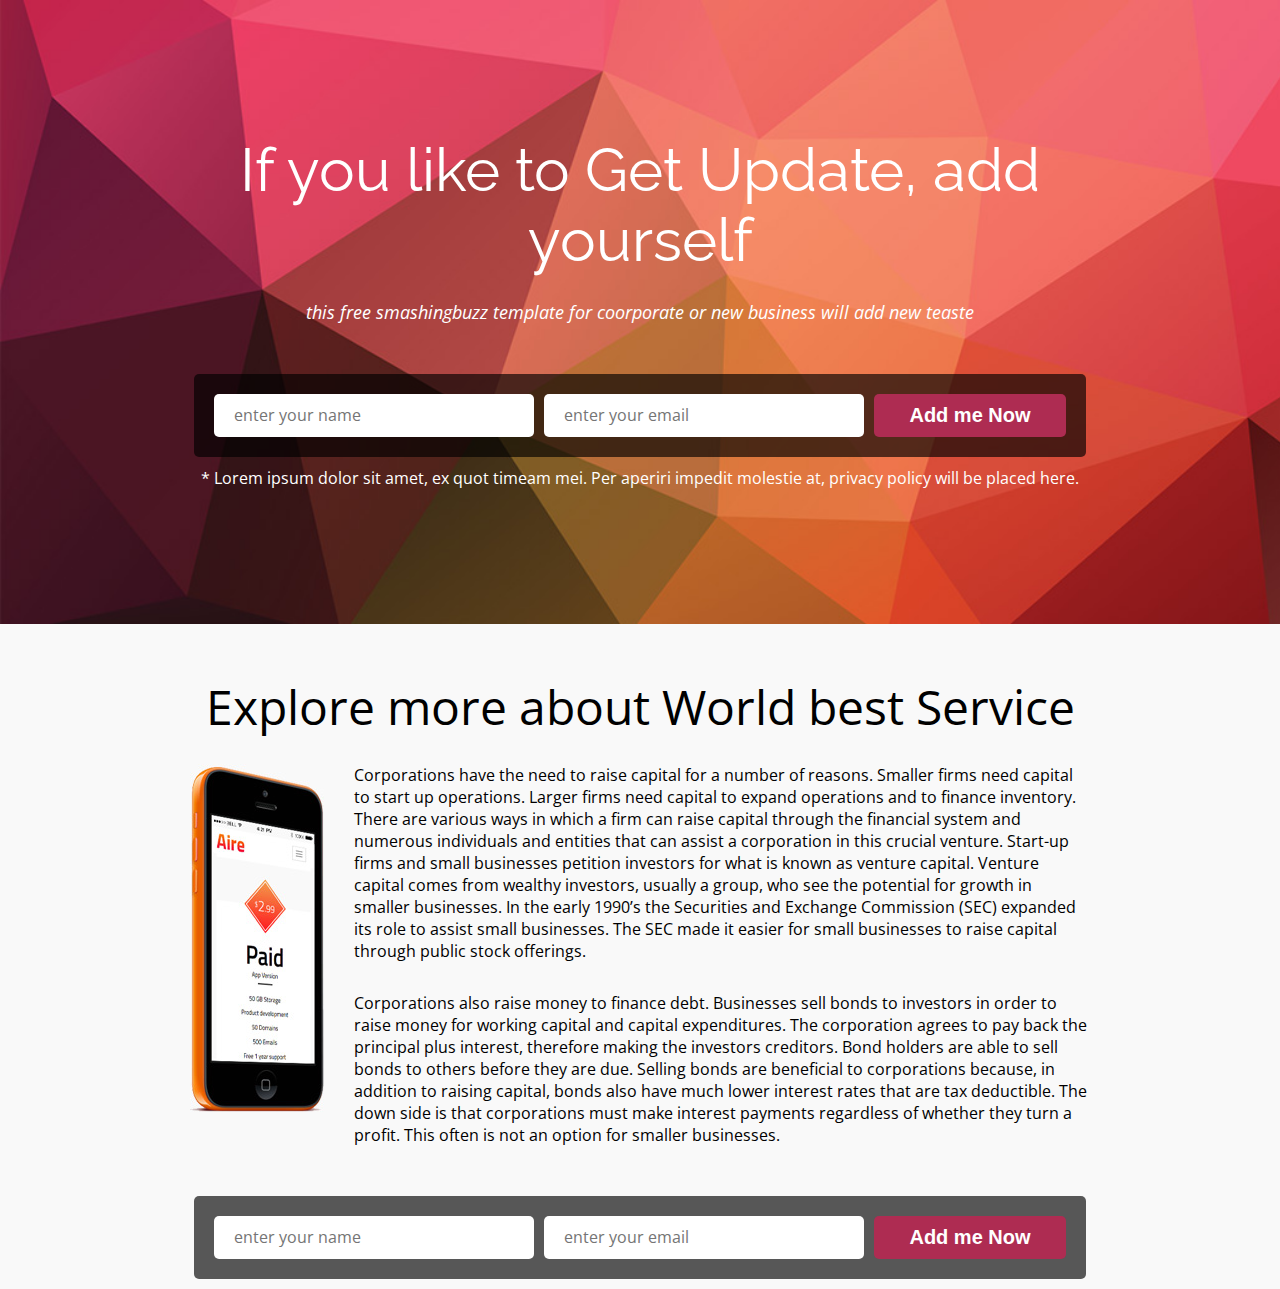
<file: business-template/index.html>
<!DOCTYPE HTML>
<html>
<head>
<meta charset="utf-8"> 
<link rel="stylesheet" type="text/css" href="css/style.css" />
<meta name="viewport" content="width=device-width, initial-scale=1.0">   <!--для адаптивности (страничка правильно масштабируется на различных экранах)-->
<link href="https://fonts.googleapis.com/css?family=Open+Sans:300,300i,400,700|Raleway:200&amp;subset=cyrillic-ext" rel="stylesheet">  <!--подкл шрифты-->

<title>Company name - home page</title>
</head>

<body>

<header>  <!--шапка сайта-->
	<h1>If you like to Get Update, add yourself</h1>
	<h3>this free smashingbuzz template for coorporate or new business will add new teaste</h3>
	
	<div class="subscribe">  <!-- форма подписки-->
		<form action="" method="post">
			<input type="text" name="name" placeholder="enter your name"> 
			<input type="email" name="email" placeholder="enter your email">
			<input type="submit" value="Add me Now">
		</form>
	</div>
	
		<p>* Lorem ipsum dolor sit amet, ex quot timeam mei. Per aperiri impedit molestie at, privacy policy will be placed here.</p>
</header>

	<section>   <!-- радел документа -->
		<article> <!-- содержание сайта-->
			<h1>Explore more about World best Service</h1>  <!--заголовок -->
			<img class="imgleft" src="img/phone.jpg" alt="smart">  <!-- изображение -->
			<p>Corporations have the need to raise capital for a number of reasons. Smaller firms need capital to start up operations. Larger firms need capital to expand operations and to finance inventory. There are various ways in which a firm can raise capital through the financial system and numerous individuals and entities that can assist a corporation in this crucial venture.
            Start-up firms and small businesses petition investors for what is known as venture capital. Venture capital comes from wealthy investors, usually a group, who see the potential for growth in smaller businesses. In the early 1990’s the Securities and Exchange Commission (SEC) expanded its role to assist small businesses. The SEC made it easier for small businesses to raise capital through public stock offerings.</p>

			<p>Corporations also raise money to finance debt. Businesses sell bonds to investors in order to raise money for working capital and capital expenditures. The corporation agrees to pay back the principal plus interest, therefore making the investors creditors. Bond holders are able to sell bonds to others before they are due. Selling bonds are beneficial to corporations because, in addition to raising capital, bonds also have much lower interest rates that are tax deductible. The down side is that corporations must make interest payments regardless of whether they turn a profit. This often is not an option for smaller businesses. </p>
		</article>
		<div class="subscribe">         <!--дублирую форму подписки-->
		<form action="" method="post">
			<input type="text" name="name" placeholder="enter your name"> 
			<input type="email" name="email" placeholder="enter your email">
			<input type="submit" value="Add me Now">
		</form>
	</div>
	</section> 
</body>
</html>
</file>
<file: business-template/css/style.css>
/* --------------- reset.css --------------- */
html, body, div, span, h1, h2, h3, h4, h5, h6, p, em, img, strong, sub, sup, b, u, i,  dl, dt, dd, ol, ul, li, fieldset, form, label, table, tbody, tfoot, thead, tr, th, td, article, aside, canvas, details, figcaption, figure, footer, header, hgroup, menu, nav, section, summary, time, mark, audio, video {
	margin: 0;
	padding: 0;
	border: 0;
	outline: 0;                               /* обнуляем отступы и убираем бордюры */
	vertical-align: baseline;          /* приводим все к одной базовой линии */
	background: transparent;      /* чтобы не проскакивали левые фоны, установленные по умолчанию */
	font-size: 100%;                     /* размер шрифта всем одинаковый */
}
a {                                      	     /* ссылка не в общем списке чтобы не сбрасывать outline по умолчанию */
	margin:0;
	padding:0;
	font-size:100%;
	vertical-align:baseline;
	background:transparent;
	outline:none;
}
table {						/* устраняем отступы между ячейками таблицы */
	border-collapse: collapse; 
	border-spacing: 0;
}
td, td img {
	vertical-align: top;			/* возвращаем привычное вертикальное выравнивание */
} 
input, select, button, textarea {
	margin: 0; 				/* убираем отступы по умолчанию для элементов форм (в частности для checkbox и radio) */
	font-size: 100%; 			/* делаем размер шрифтов везде одинаковым */
	outline: none;
}

input[type="checkbox"] { 		/* вертикальное выравнивание чекбоксов и радиобатонов относительно меток */
	vertical-align: bottom;
}
input[type="radio"] {
	vertical-align: text-bottom;
}
sub {
	vertical-align: sub;
	font-size: smaller;
}
sup {
	vertical-align: super;
	font-size: smaller;
}
article, aside, details, figcaption, figure, footer, header, hgroup, menu, nav, section {
	display:block;
}
nav ul {
	 list-style:none;
}
/* --------------- /reset.css --------------- */

/* --------------- базовые настройки ---------*/

html {
	min-height:100%; /* всегда показываем вертикальную полосу прокрутки  */
}
body {
	color: #000;
	text-align: left;
	font-size: 1em; /* используем безопасные шрифтовые CSS стеки */
	min-height:100%;
	background: #f9f9f9;
	font-family: 'Open Sans', sans-serif;
	
}
a, a:visited { /* порядок правил для ссылок имеет значение */
	color: #e6618c;
	text-decoration: underline;
}
a:hover {
	color: #fdf208;
	text-decoration:none;
}
a:focus, a:active {
	color: #c83867;
	text-decoration: underline;
}
h1, h2, h3, h4, h5, h6{
	font-weight:normal;
}
img{

	max-width:100%;
}
.clr{
	clear:both;
}
.clearfix:after {
    clear: both;
    content: "";
    display: table;
}
/* --------------- /базовые настройки ---------*/


/*------------------------мой код----------------------------*/

header {
	background-image: url(../img/header-bg.jpg);  /*url(images/1Template.jpg)*/
	color: #fff;
	text-align: center;
	padding: 135px; 20px; 90px; 20px;
	background-size: cover;    /*cover - размер img такой, чтобы его ширина и высота поместились в заданную область*/
	background-repeat: no-repeat;
}

header>h1 {
	font-size: 3.75em;
	font-family: "Raleway", sans-serif;
	margin-bottom: 25px; /*нижний отступ от заголовка h3*/ 
}

header>h3 {              /*стили для h3*/ 
	font-size: 1.125em;
	font-style: italic; 
	margin-bottom: 50px;
}

header > p {
  font-size: 0,75em;
}

.subscribe {
	background: rgba(0, 0, 0, 0.65);
	display: table; /*ширина фона background по ширине содержимого (форм отправки)*/
	padding: 20px; 
	margin: 0 auto 10px auto; /*сверху - нет отступа, auto - справа и слева выравнивает по центру, снизу отступ 10px*/
	border-radius: 5px;
	clear: left;  /*классу задано обтекание. свойство clear: left; отменяет это обтекание для блока subscribe*/
}

.subscribe input[type="text"], .subscribe input[type="email"] {   /*input[type="text"] который находится внутри класса .subscribe и  input[type="email"] который внутри .subscribe  --> выравниваем их по размеру назначив padding: 0 */
	border: 0; /*убираю рамку на кнопке, которая осталась после заливки*/
	width: 320px; /*ширина полей формы*/
	margin-right: 10px; /*отступ справа -- 10пикс (отступы между кнопками)*/
	font-family: 'Open Sans', sans-serif;
	font-size: 1em;
	padding: 10px 20px 11px 20px; /*отступы от текста сверху(12), справа(20), снизу(13), слева(20)*/
	box-sizing: border-box;  /*убирает паддинги (по 20 справа и слева) включенные в общую ширину (320пикс) */

}

.subscribe input{
	float: left;   /*все инпуты находятся на одной линии (верхней)*/
	border-radius: 5px;
}

.subscribe input[type="submit"] {
background: #ae2c52;
border: 0; /*убираю рамку на кнопке, которая осталась после заливки*/
color: #fff; /*цвет текста на кнопке*/
font-size: 1.25em;
font-weight: 700;  /*насыщенность шрифта*/
padding: 10px 35px; /*отступ сверху и снизу - по 10, справа и слева 35----таким образом кнопка стала больше*/
cursor: pointer; /*по навидении мыши на кнопку меняется курсор*/
}

article {

max-width: 900px; /*изначально задали значение width: 900px, затем изменили на max-width  (для адаптивности (кроссбраузерности) )*/
margin: 0 auto; /*центрируем текст*/
padding: 50px 20px; /*50 справа и снизу  20 - слева и справа*/
}

article>h1 {
	text-align: center;
	font-size: 3em;
	margin-bottom: 25px; /*отступ снизу от заголовка*/
}

article>p:nth-child(odd) { /*псевдокласс применяет значение только к первому P*/
margin-bottom: 30px;
}

.imgleft {
	float: left;
	margin: 0 30px 20px 0; /*20px снизу, чтобы текст не обтикал картику снизу*/
}
@media screen and (max-width: 1162px) {   /*до максимальной ширины в 1162px (наприме на телефоне) для класса (поля ввода) .subscribe input ширина 170 px */

	.subscribe input[type="text"], .subscribe input[type="email"] {
		width: 170px;
	}
}

@media screen and (max-width: 862px) {  /*до максимальной ширины в 862px (наприме на телефоне) для класса (поля ввода) .subscribe input ширина 190 px */
	.subscribe input[type="text"], .subscribe input[type="email"] {
		width: 190px;
		display: block; /*переведет поля в блочный элемент и они будут располагаться друг под другом*/
		float: none; /*отменит обтекание назначенное выше (.subscribe input {float: left}) для тогочтобы поля были друг под другом*/
		margin-bottom: 10px;  /*нижний отступ между полями ввода*/
		margin-right: 0; /*отменяет отступи справа (когда поля при нормальной ширине расположены вряд - для них задан margin-right: 10px)*/
	}
	header {
		padding: 30px 20px; /*назначенние выше паддинги в header были padding: 135px; 20px; 90px; 20px;---меняем на 30 сверху и 20 снизу*/
	}

	/*меняю размер заголовков h1 h3 и отступы между ними*/

	header>h1 {
		font-size: 1.75em;
		margin-bottom: 20px; /*нижний отступ от заголовка h3*/ 
}

	header>h3 {              
		margin-bottom: 30px;
	}
}
</file>
